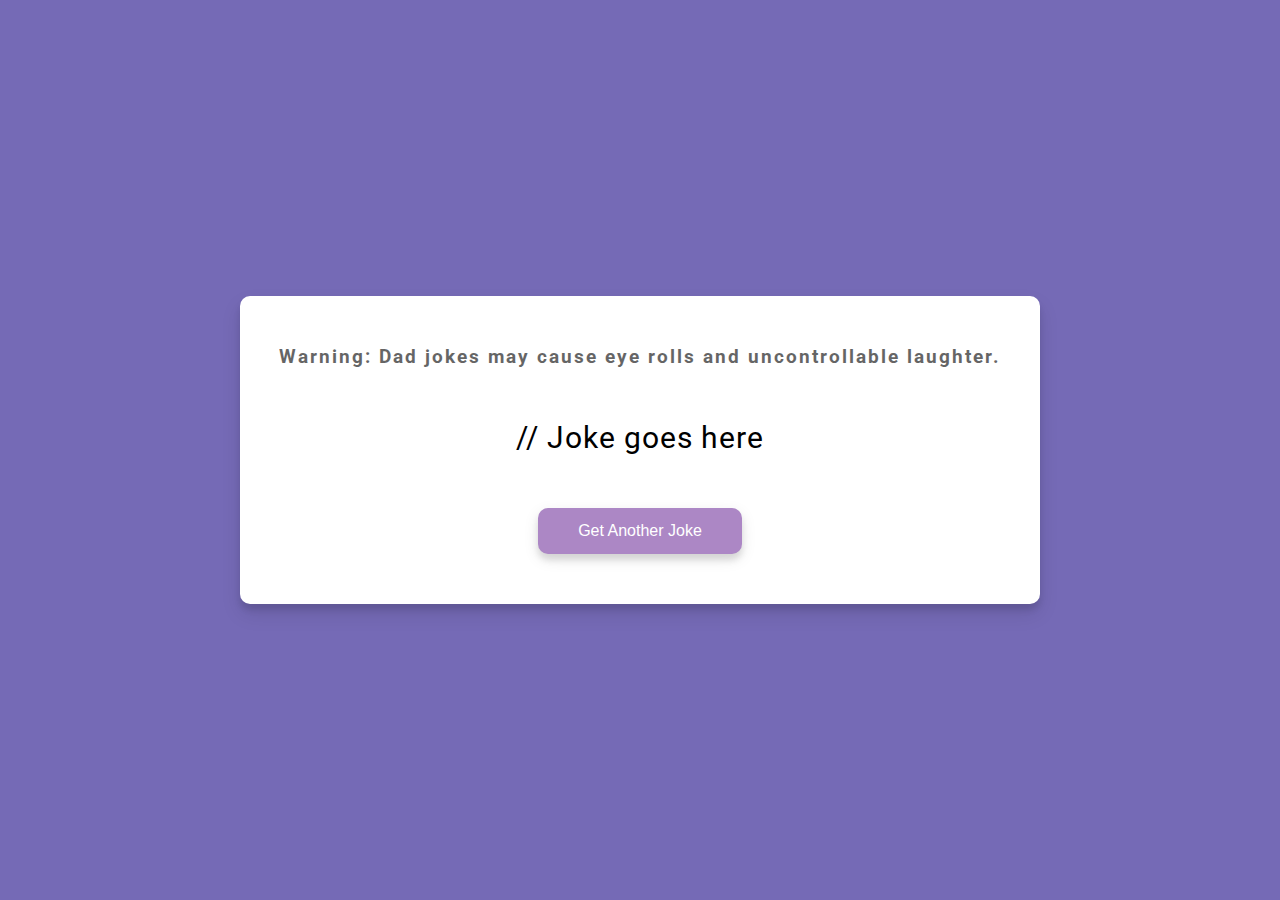
<file: Day-10-Dad-Jokes/index.html>
<!DOCTYPE html>
<html lang="en">
<head>
    <meta charset="UTF-8">
    <meta name="viewport" content="width=device-width, initial-scale=1.0">
    <link rel="stylesheet" href="style.css">
    <title>Dad Jokes</title>
</head>
<body>
    <div class="container">
        <h3>Warning: Dad jokes may cause eye rolls and uncontrollable laughter.</h3>
        <div id="joke" class="joke">
            // Joke goes here
        </div>

        <button id="jokeBtn" class="btn">Get Another Joke</button>
    </div>
    <script src="script.js"></script>
</body>
</html>
</file>
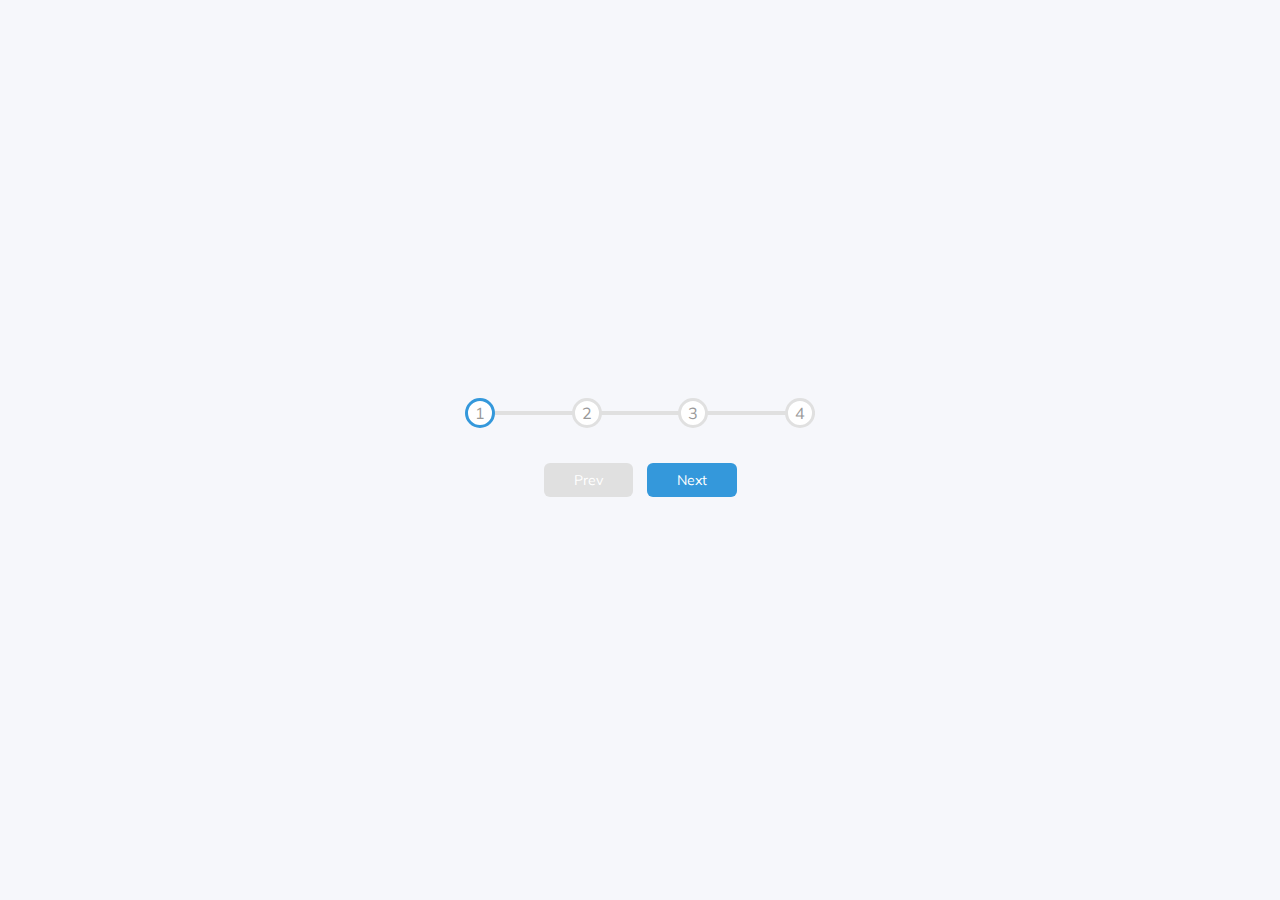
<file: Day-2-Progress-Steps/index.html>
<!DOCTYPE html>
<html lang="en"> 

<head>
    <meta charset="UTF-8" />
    <meta name="viewport" content="width=device-width,
    initial-scale=1.0" />
    <link rel="stylesheet" href="style.css" />
    <title>Progress Steps</title>
</head>

<body>
    <div class="container">
        <div class="progress-container">
            <div class="progress" id="progress"></div>
            <div class="circle active">1</div>
            <div class="circle">2</div>
            <div class="circle">3</div>
            <div class="circle">4</div>
        </div>
        
        <button class="btn" id="prev" disabled>Prev</button>
        <button class="btn" id="next">Next</button>

    </div>

    <script src="script.js"></script>
</body>

</html>
</file>
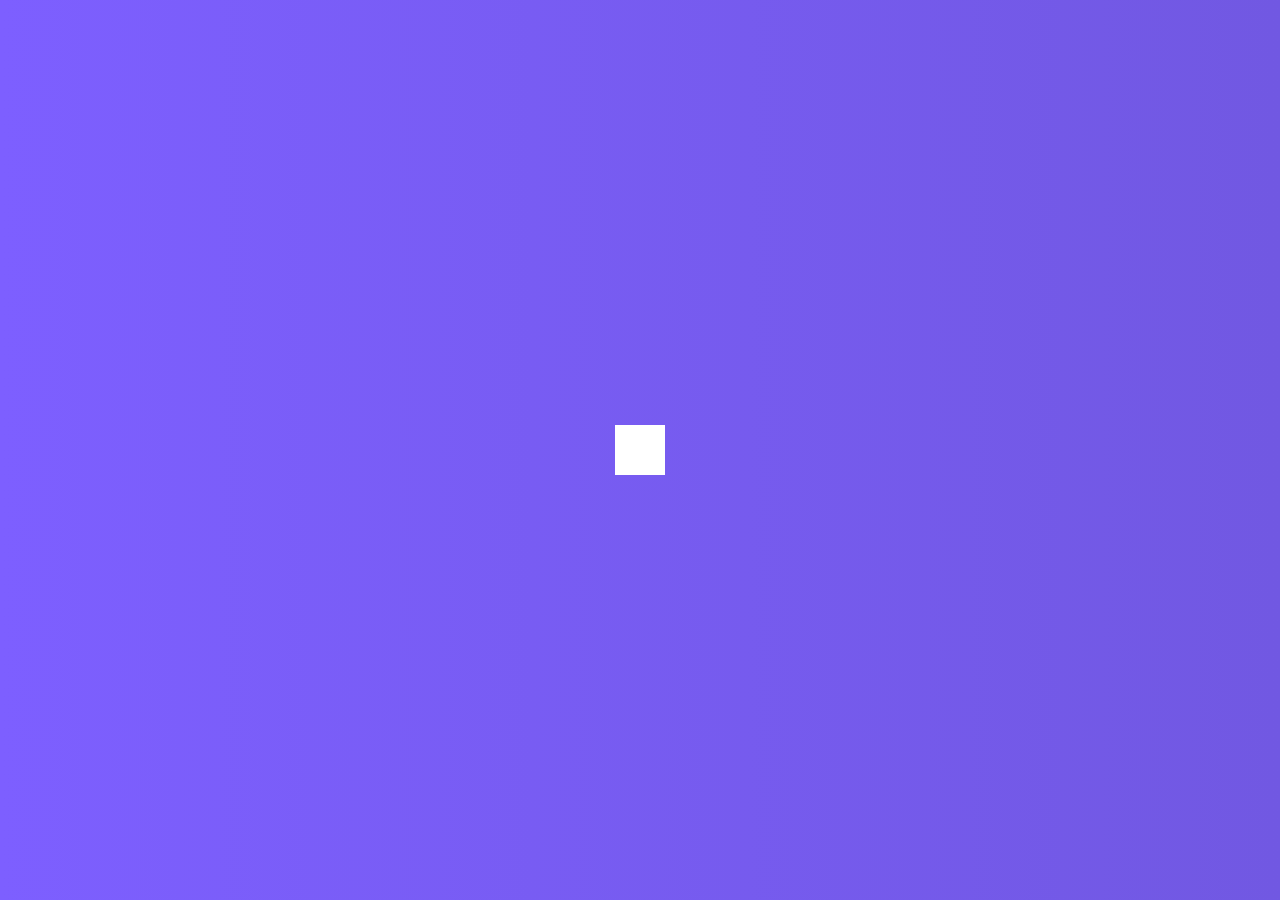
<file: Day-4-Hidden-Search-Widget/index.html>
<!DOCTYPE html>
<html lang="en">
<head>
  <meta charset="UTF-8">
  <meta name="viewport" content="width=device-width, initial-scale=1.0" />

  <link rel="stylesheet" href="https://cdnjs.cloudflare.com/ajax/libs/font-awesome/5.15.1/css/all.min.css"
  integrity="sha512-+4zCK9k+qNFUR5X+cKL9EIR+ZOhtIloNl9GIKS57V1MyNsYpYcUrUeQc9vNfzsWfV28IaLL3i96P9sdNyeRssA==" 
  crossorigin="anonymous" />

  <link rel="stylesheet" href="style.css" />
  <title>Hidden Search</title>
</head>
<body>
    <div class="search">
        <input type="text" class="input" placeholder="search...">
        <button class="btn">
            <i class="fas fa-search"></i>
        </button>
    </div>
    <script src="script.js"></script>
</body>
</html>
</file>
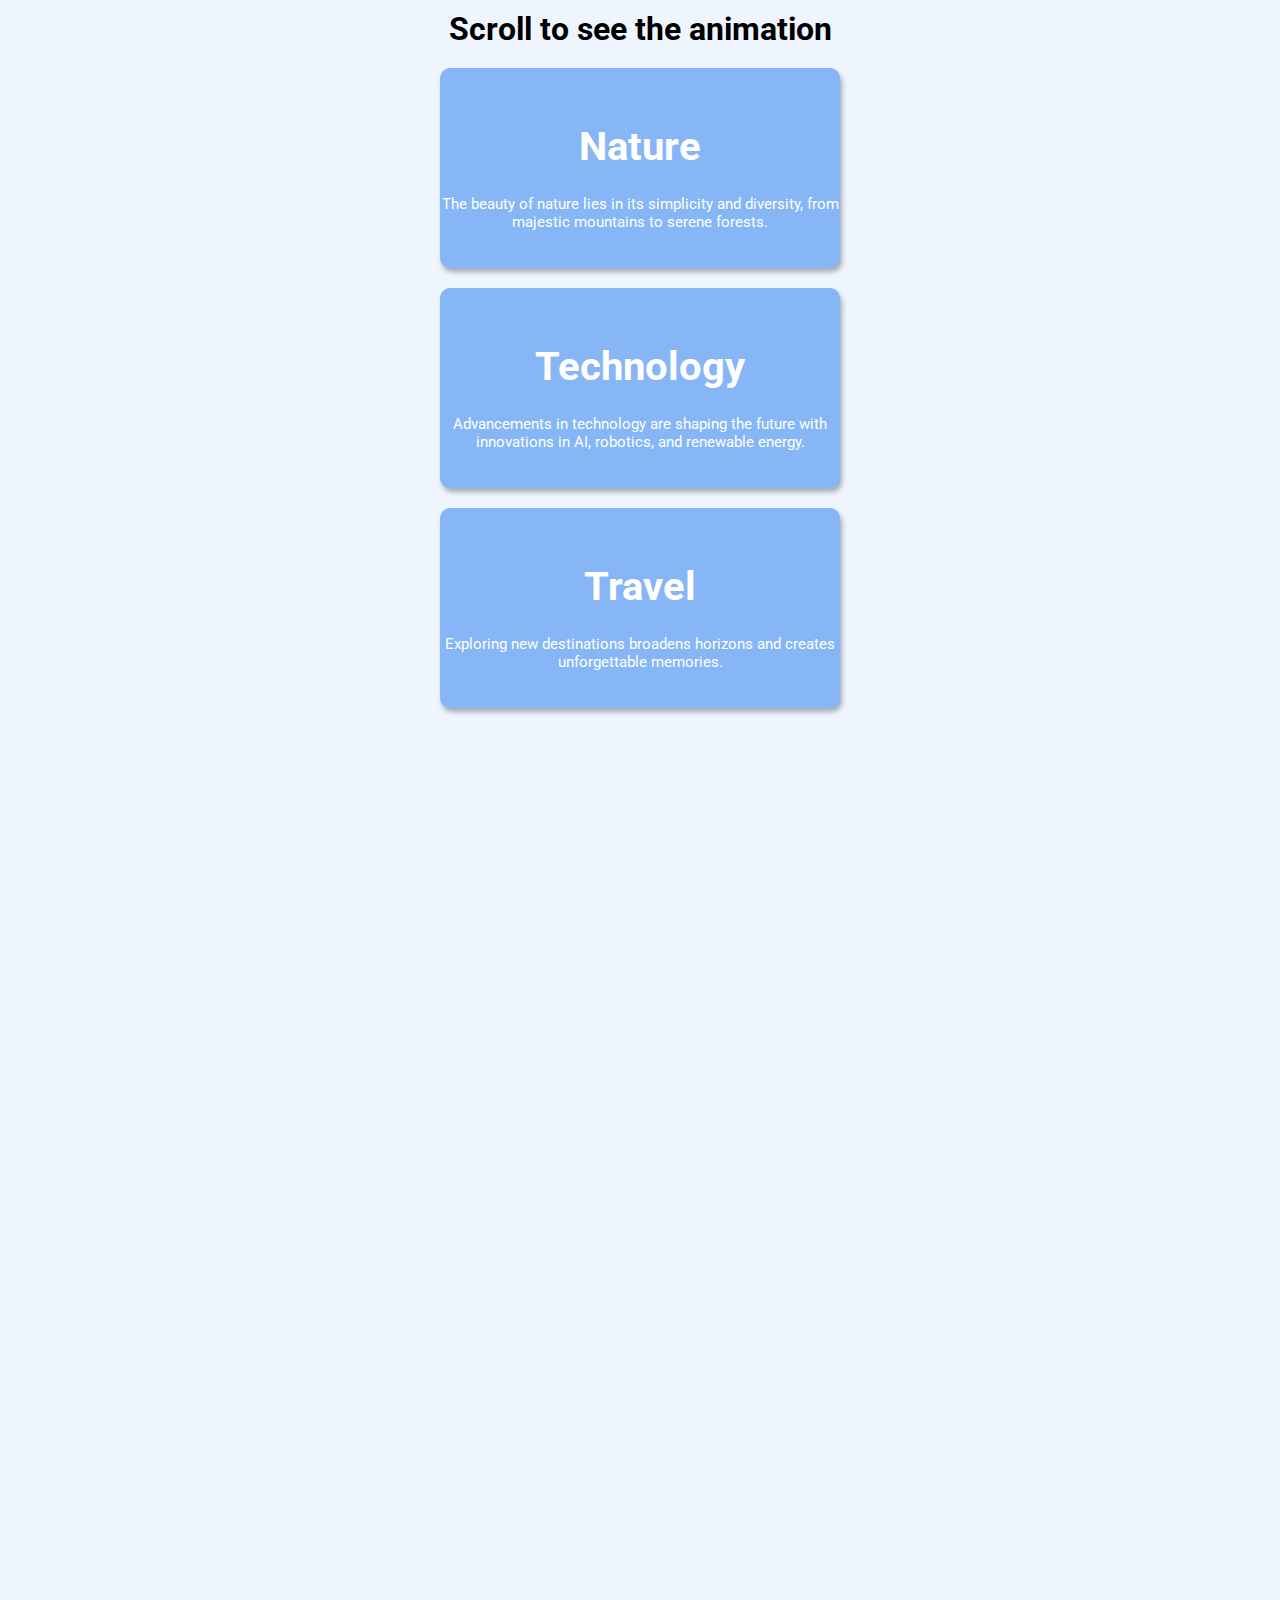
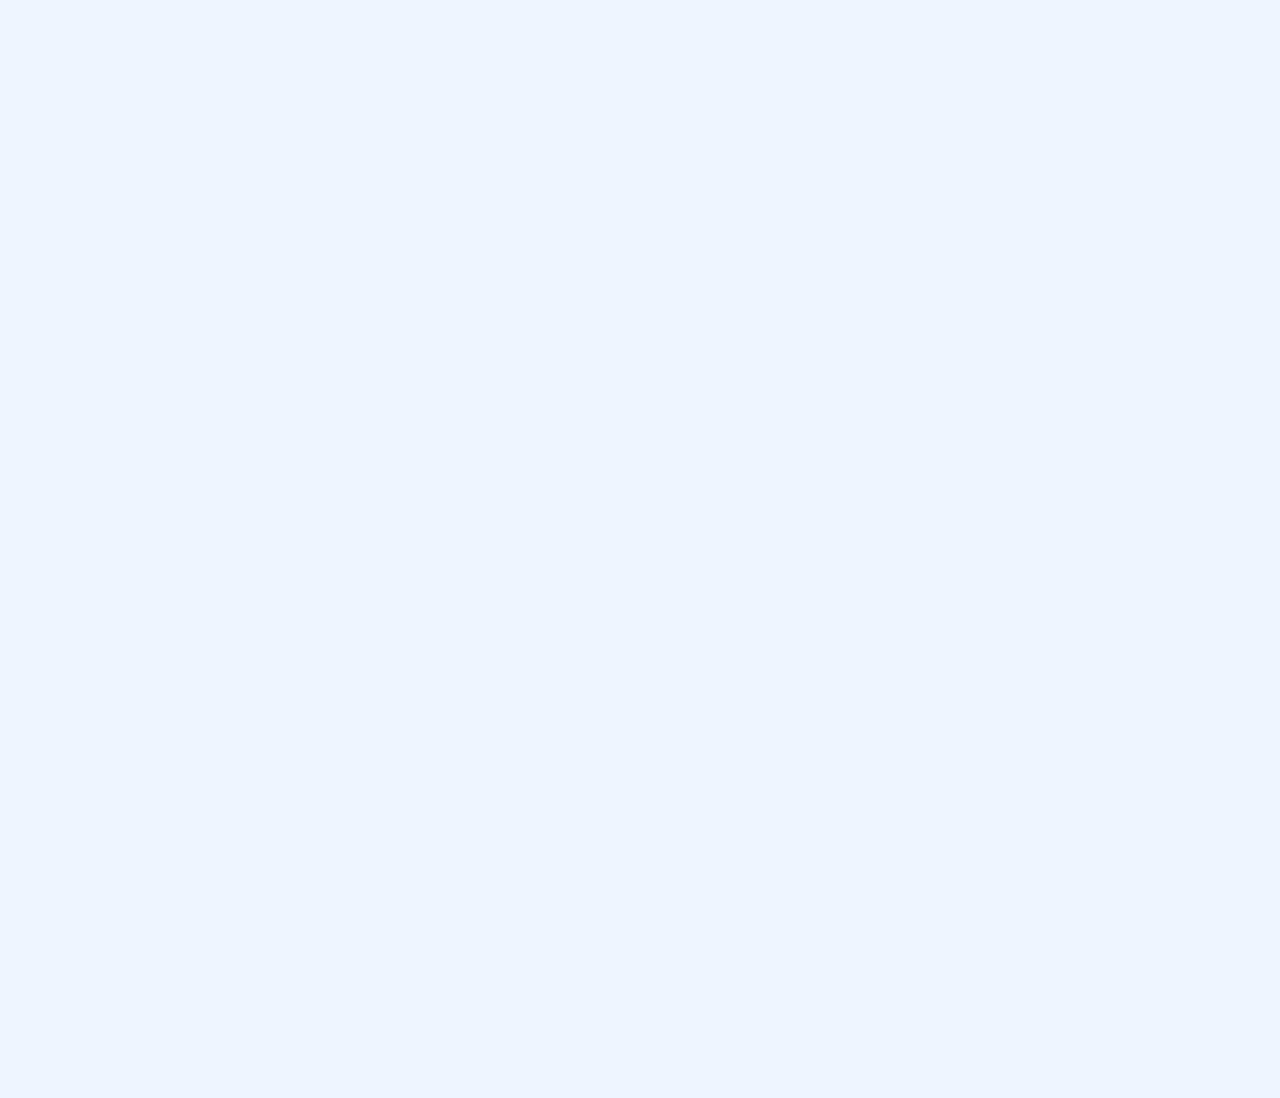
<file: Day-6-Scroll-Animation/index.html>
<!DOCTYPE html>
<html lang="en">
<head>
  <meta charset="UTF-8">
  <meta name="viewport" content="width=device-width, initial-scale=1.0" />
  <link rel="stylesheet" href="style.css" />
  <title>Scroll Animation</title>
</head>
<body>
    <h1>Scroll to see the animation</h1>
    <div class="box"><h2>Nature</h2><p>The beauty of nature lies in its simplicity and diversity, from majestic mountains to serene forests.</p></div>
    <div class="box"><h2>Technology</h2><p>Advancements in technology are shaping the future with innovations in AI, robotics, and renewable energy.</p></div>
    <div class="box"><h2>Travel</h2><p>Exploring new destinations broadens horizons and creates unforgettable memories.</p></div>
    <div class="box"><h2>Books</h2><p>"A reader lives a thousand lives before he dies." - George R.R. Martin.</p></div>
    <div class="box"><h2>Space</h2><p>The universe is vast and mysterious, offering endless opportunities for exploration and discovery.</p></div>
    <div class="box"><h2>Art</h2><p>Art is a universal language that communicates emotions and stories through creativity.</p></div>
    <div class="box"><h2>Music</h2><p>Music connects people and transcends barriers, bringing harmony to the soul.</p></div>
    <div class="box"><h2>History</h2><p>History teaches us about the past and provides lessons for the future.</p></div>
    <div class="box"><h2>Science</h2><p>The pursuit of knowledge through science unlocks the secrets of the natural world.</p></div>
    <div class="box"><h2>Fitness</h2><p>Maintaining physical fitness enhances mental clarity and overall well-being.</p></div>
    <div class="box"><h2>Cooking</h2><p>Cooking is both an art and a science, blending flavors to create delicious meals.</p></div>
    <div class="box"><h2>Philosophy</h2><p>Philosophy challenges us to question existence, morality, and the meaning of life.</p></div>

    <script src="script.js"></script>
</body>
</html>
</file>
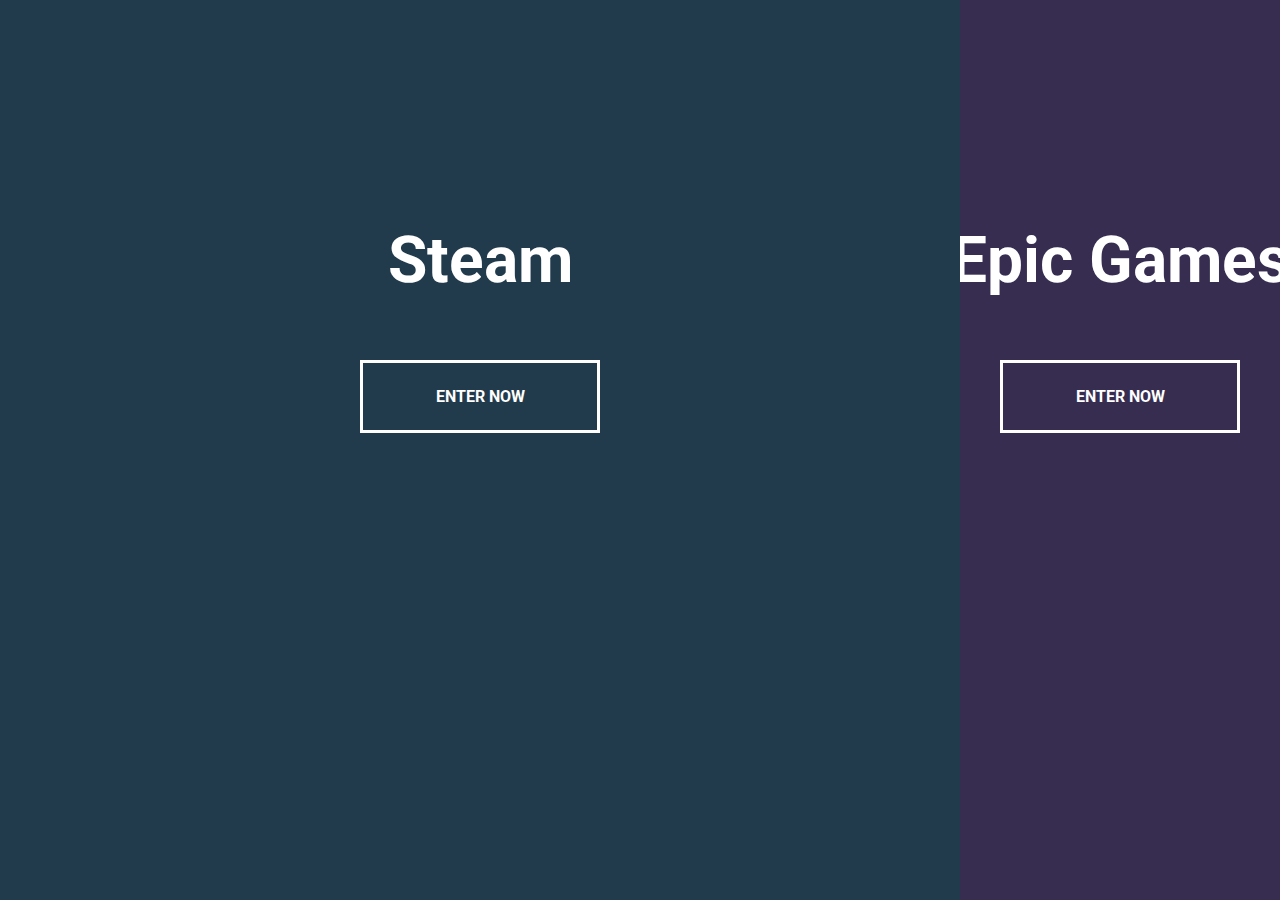
<file: Day-7-Split-Landing-Page/index.html>
<!DOCTYPE html>
<html lang="en">
<head>
    <meta charset="UTF-8">
    <meta name="viewport" content="width=device-width, initial-scale=1.0">
    <link rel="stylesheet" href="style.css">
    <title>Split Landing Page</title>
</head>
<body>
    <div class="container">
        <div class="split left">
            <h1>Steam</h1>
            <a href="#" class="btn">Enter now</a>
        </div>
        <div class="split right">
            <h1>Epic Games</h1>
            <a href="#" class="btn">Enter now</a>
        </div>
    </div>
    <script src="script.js"></script>
</body>
</html>
</file>
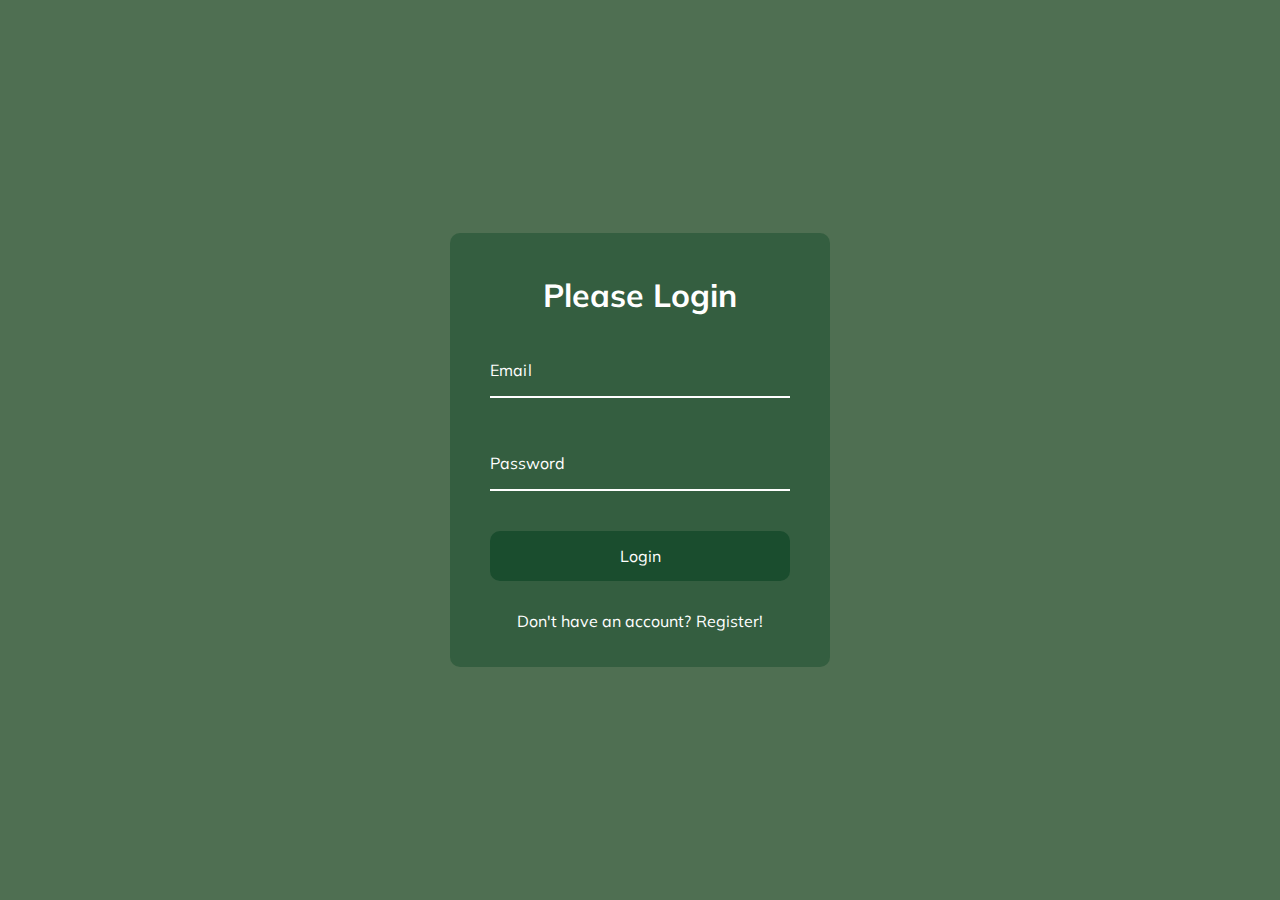
<file: Day-8-Form-Wave-Animation/index.html>
<!DOCTYPE html>
<html lang="en">
<head>
    <meta charset="UTF-8">
    <meta name="viewport" content="width=device-width, initial-scale=1.0">
    <link rel="stylesheet" href="style.css">
    <title>Form Input Wave</title>
</head>
<body>
    <div class="container">
        <h1>Please Login</h1>
        <form>
            <div class="form-control">
                <input type="text" required>
                <label>Email</label>
            </div>

            <div class="form-control">
                <input type="password" required>
                <label>Password</label>
            </div>

            <button class="btn">Login</button>

            <p class="text">Don't have an account? <a href="#">Register!</a></p>

        </form>
    </div>
    <script src="script.js"></script>
</body>
</html>
</file>
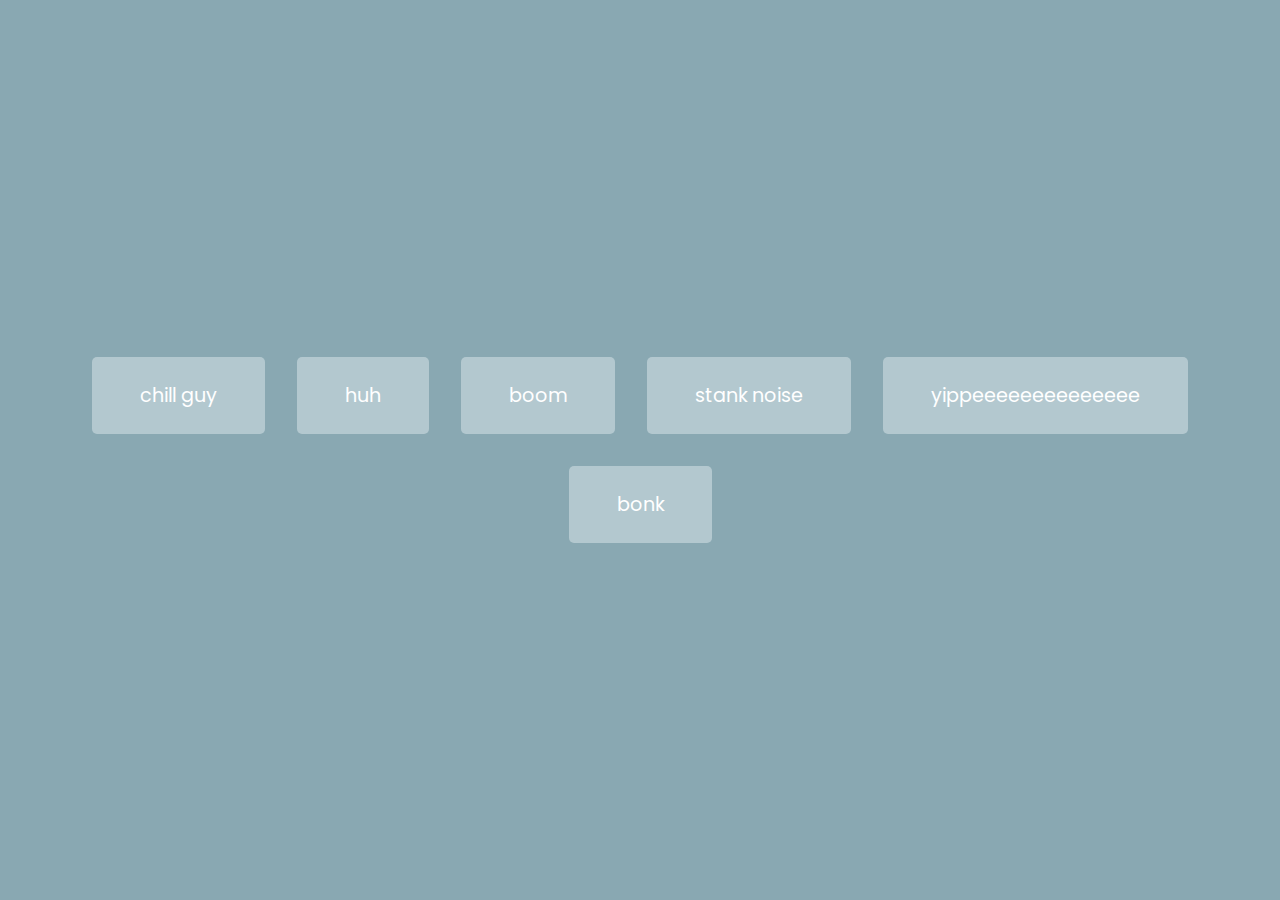
<file: Day-9-Sound-Board/index.html>
<!DOCTYPE html>
<html lang="en">
<head>
    <meta charset="UTF-8">
    <meta name="viewport" content="width=device-width, initial-scale=1.0">
    <link rel="stylesheet" href="style.css">
    <title>Sound Board</title>
</head>
<body>
    <audio id="chill guy" src="sounds/chill-guy.mp3"></audio>
    <audio id="huh" src="sounds/ceeday-huh-sound-effect.mp3"></audio>
    <audio id="boom" src="sounds/vine-boom.mp3"></audio>
    <audio id="stank noise" src="sounds/sponge-stank-noise.mp3"></audio>
    <audio id="yippeeeeeeeeeeeeee" src="sounds/yippeeeeeeeeeeeeee.mp3"></audio>
    <audio id="bonk" src="sounds/bonk_7zPAD7C.mp3"></audio>

    <div id="buttons">

    </div>
    <script src="script.js"></script>
</body>
</html>
</file>
<file: Day-10-Dad-Jokes/style.css>
@import url('https://fonts.googleapis.com/css?family=Roboto&display=swap'); 

* {
    box-sizing: border-box;
}

body {
    background-color: #756AB6 ;
    font-family: 'Roboto', sans-serif;
    display: flex;
    flex-direction: column;
    align-items: center;
    justify-content: center;
    height: 100vh;
    margin: 0;
    overflow-x: hidden;
    padding: 20px;
}

.container {
    background-color: #fff;
    border-radius: 10px;
    box-shadow: 0 10px 20px rgba(0, 0, 0, 0.1), 0 6px 6px rgba(0, 0, 0, 0.1);
    padding: 50px 20px;
    text-align: center;
    max-width: 100%;
    width: 800px;
}

h3 {
    margin: 0;
    opacity: 0.6;
    letter-spacing: 2px;
}

.joke {
    font-size: 30px;
    letter-spacing: 1px;
    line-height: 40px;
    margin: 50px auto;
    max-width: 600px;
}

.btn {
    background-color: #AC87C5;
    border: 0;
    padding: 14px 40px;
    color: #fff;
    cursor: pointer;
    border-radius: 10px;
    transition: transform 0.3s ease;
    box-shadow: 0 5px 15px rgba(0, 0, 0, 0.1), 0 6px 6px rgba(0, 0, 0, 0.1);
    font-size: 16px;

}

.btn:active {
    transform: scale(0.98);
}

.btn:focus {
    outline: 0;
}
</file>
<file: Day-2-Progress-Steps/style.css>
@import url('https://fonts.googleapis.com/css?family=Muli&display=swap'); 

:root {
    --line-border-fill: #3498db;
    --line-border-empty: #e0e0e0;
}
* {
    box-sizing: border-box;
}

body {
    background-color: #f6f7fb;
    font-family: 'Muli', sans-serif;
    display: flex;
    align-items: center;
    justify-content: center;
    height: 100vh;
    overflow: hidden;
    margin: 0;
}

.container{
    text-align: center;
}

.progress-container{
    display:flex; 
    justify-content: space-between;
    position: relative;
    margin-bottom: 30px;
    max-width: 100%;
    width: 350px;
}

.progress-container::before {
    content: '';
    background-color: var(--line-border-empty);
    position: absolute;
    top: 50%;
    left: 0;
    transform: translateY(-50%);
    height: 4px;
    width: 100%;
    z-index: -1;
}

.progress {
    background-color: var(--line-border-fill);
    position: absolute;
    top: 50%;
    left: 0;
    transform: translateY(-50%);
    height: 4px;
    width: 0%;
    z-index: -1;
    transition: 0.4s ease;
}

.circle {
    background-color: #fff;
    color: #999;
    border-radius: 50%;
    height: 30px;
    width: 30px;
    display: flex;
    align-items: center;
    justify-content: center;
    border: 3px solid var(--line-border-empty);
    transition: 0.4s ease;
}

.circle.active {
    border-color: var(--line-border-fill);
}

.btn {
    background-color: var(--line-border-fill);
    color: #fff;
    border: 0;
    border-radius: 6px;
    cursor: pointer; 
    font-family: inherit;
    padding: 8px 30px;
    margin: 5px;
    font-size: 14px;
}

.btn:active {
    transform: scale(0.98);
}

.btn:focus {
    outline: 0;
}

.btn:disabled{
    background-color: var(--line-border-empty);
    cursor: not-allowed;
}
</file>
<file: Day-4-Hidden-Search-Widget/style.css>
@import url('https://fonts.googleapis.com/css?family=Lato&display=swap'); 

* {
    box-sizing: border-box;
}

body {
    background-image: linear-gradient(90deg, #7d5fff, #7158e2);
    font-family: 'Lato', sans-serif;
    display: flex;
    align-items: center;
    justify-content: center;
    height: 100vh;
    overflow-x: hidden;
    margin: 0;
}

.search {
    position: relative;
    height: 50px;
}

.search .input {
    background-color: #fff;
    border: 0;
    font-size: 18px;
    padding: 15px;
    height: 50px;
    width: 50px;
    transition: width 0.3s ease;
}

.btn {
    background-color: #fff;
    border: 0;
    cursor: pointer;
    font-size: 24px;
    position: absolute;
    top: 0;
    left: 0;
    height: 50px;
    width: 50px;
    transition: transform 0.3s ease;
}

.btn:focus, .input:focus{
    outline: none;
}

.search.active .input {
    width: 200px;
}

.search.active .btn {
    transform: translateX(198px);
}
</file>
<file: Day-6-Scroll-Animation/style.css>
@import url('https://fonts.googleapis.com/css?family=Roboto&display=swap'); 

* {
    box-sizing: border-box;
}

body {
    background-color: #EEF5FF;
    font-family: 'Roboto', sans-serif;
    display: flex;
    flex-direction: column;
    align-items: center;
    justify-content: center;
    margin: 0;
    overflow-x: hidden;
}

h1 {
    margin: 10px; 
}

.box {
    background-color: #86B6F6;
    color: #fff;
    display: flex;
    flex-direction: column;
    align-items: center;
    justify-content: center;
    width: 400px;
    height: 200px;
    margin: 10px;
    border-radius: 10px;
    box-shadow: 2px 4px 5px rgba(0, 0, 0, 0.3);
    transform: translateX(400%);
    transition: transform 0.4s ease;
}

.box p {
    font-size: 15px;
    text-align: center;
}


.box:nth-of-type(even) {
    transform: translateX(-400%);
}

.box.show {
    transform: translateX(0);
}

.box h2 {
    font-size: 40px;
    margin-bottom: 10px;
}
</file>
<file: Day-7-Split-Landing-Page/style.css>
@import url('https://fonts.googleapis.com/css?family=Roboto&display=swap'); 

:root {
    --left-bg-color: rgba(26, 62, 87, 0.7);
    --right-bg-color: rgba(55, 43, 94, 0.7);
    --left-btn-hover-color: rgba(68, 108, 140, 1);
    --right-btn-hover-color: rgba(64, 52, 124, 1);
    --hover-width: 75%; 
    --other-width: 25%;
    --speed: 1000ms; 
}

* {
    box-sizing: border-box;
}

body {
    font-family: 'Roboto', sans-serif;
    height: 100vh;
    margin: 0;
    overflow-x: hidden;
}

h1 {
    font-size: 4rem;
    color: #fff;
    position: absolute;
    left: 50%;
    top: 20%;
    transform: translateX(-50%);
    white-space: nowrap;
}

.btn {
    position: absolute;
    display: flex;
    align-items: center;
    justify-content: center;
    left: 50%;
    top: 40%;
    transform: translateX(-50%);
    color: #fff;
    border: #fff solid 0.2rem;
    font-size: 1rem;
    font-weight: bold;
    text-transform: uppercase;
    width: 15rem;
    padding: 1.5rem;
    text-decoration: none;
}

.split.left .btn:hover {
    background-color: var(--left-btn-hover-color);
    border-color: var(--left-btn-hover-color);
}

.split.split.right .btn:hover {
    background-color: var(--right-btn-hover-color);
    border-color: var(--right-btn-hover-color);
}

.container {
    position: relative;
    width: 100%;
    height: 100%;
    background: #333;
}

.split {
    position: absolute;
    width: 50%;
    height: 100%;
    overflow: hidden;
}

.split.left {
    left: 0;
    background: url('https://cloudfront-us-east-1.images.arcpublishing.com/elespectador/WCP5IECNM5AQPMU4ER4GESRCHQ.jpg');
    background-repeat: no-repeat;
    background-size: cover;
    background-position: center;
}

.split.left::before{
    content: ''; 
    position: absolute;
    width: 100%;
    height: 100%;
    background-color: var(--left-bg-color);
}

.split.right, .split.left, .split.left::before, .split.right::before {
    transition: all var(--speed) ease-in-out;
}

.split.right {
    right: 0;
    background: url('https://cdn2.unrealengine.com/UnrealEngine%2FNews%2FAnnouncing+the+Epic+Games+Store%2FEpicGamesStore-1400x788-115627d82416826e240d42891ede4afe7975ba19.jpg');
    background-repeat: no-repeat;
    background-size: cover;
    background-position: center;
}

.split.right::before{
    content: ''; 
    position: absolute;
    width: 100%;
    height: 100%;
    background-color: var(--right-bg-color);
}

.hover-left .left {
    width: var(--hover-width);
}

.hover-left .right {
    width: var(--other-width);
}

.hover-right .right {
    width: var(--hover-width);
}

.hover-right .left {
    width: var(--other-width);
}


@media (max-width: 800px) {
    h1 {
        font-size: 2rem;
        top: 30%;
    }

    .btn {
        padding: 1.2rem;
        width: 12rem;
    }
}
</file>
<file: Day-8-Form-Wave-Animation/style.css>
@import url('https://fonts.googleapis.com/css?family=Muli&display=swap'); 

* {
    box-sizing: border-box;
}

body {
    background-color: #4F6F52;
    color: #fff;
    font-family: 'Muli', sans-serif;
    display: flex;
    flex-direction: column;
    align-items: center;
    justify-content: center;
    height: 100vh;
    margin: 0;
    overflow-x: hidden;
}

.container {
    background-color: rgba(26, 77, 46, 0.5);
    padding: 20px 40px;
    border-radius: 10px;
}

.container h1 {
    text-align: center;
    margin-bottom: 30px;
}

.container a {
    text-decoration: none;
    color: #fff;
}

.btn {
    cursor: pointer;
    display: inline-block;
    width: 100%;
    background: #1A4D2E;
    padding: 15px;
    font-family: inherit;
    font-size: 16px;
    border: 0;
    border-radius: 10px;
    color: #fff;
}

.btn:focus {
    outline: 0;
}

.btn:active {
    transform: scale(0.98);
}

.text {
    margin-top: 30px;
    display: flex;
    justify-content: center;
    align-items: center;
}

.text a {
    margin-left: 0.3rem; 
}

.form-control {
    position: relative;
    margin: 20px 0 40px;
    width: 300px;
}

.form-control input {
    background-color: transparent;
    border: 0;
    border-bottom: 2px #fff solid;
    display: block;
    width: 100%;
    padding: 15px 0;
    font-size: 18px;
    color: #fff;
}

.form-control input:focus, 
.form-control input:valid {
    outline: 0;
}

.form-control label {
    position: absolute;
    top: 15px;
    left: 0;
}

.form-control label span {
    display: inline-block; 
    font-size: 16px;
    min-width: 5px;
    transition: 0.3s cubic-bezier(0.68, -0.55, 0.265, 1.55);
}

.form-control input:focus + label span, 
.form-control input:valid + label span {
    transform: translateY(-30px);
}
</file>
<file: Day-9-Sound-Board/style.css>
@import url('https://fonts.googleapis.com/css?family=Poppins:wght@200;400&display=swap'); 

* {
    box-sizing: border-box;
}

body {
    background-color: #89A8B2;
    font-family: 'Poppins', sans-serif;
    display: flex;
    flex-wrap: wrap;
    align-items: center;
    justify-content: center;
    text-align: center;
    height: 100vh;
    margin: 0;
    overflow-x: hidden;   
}

.btn {
    background-color: #B3C8CF;
    border-radius: 5px;
    border: none;
    color: #fff;
    margin: 1rem;
    padding: 1.5rem 3rem;
    font-size: 1.2rem;
    font-family: inherit;
    cursor: pointer;
    transition: transform 0.3s ease-in-out;
}
.btn:hover{
    transform: scale(0.9);
}
.btn:focus {
    outline: none;
}
</file>
